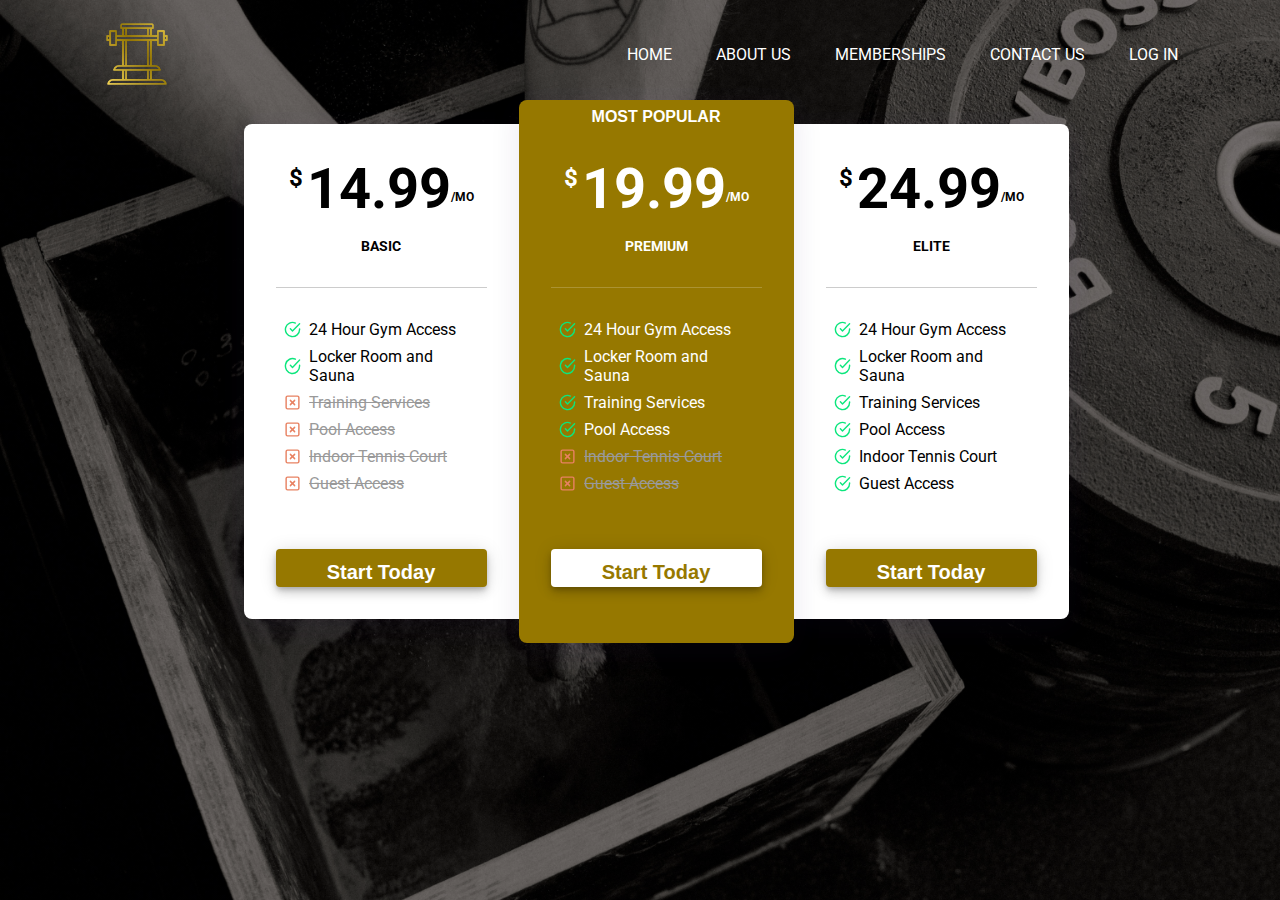
<file: memberships.html>
<!DOCTYPE html>
<html>
<head>
	<meta name="viewport" content="width=device-width", initial-scale=1.0">
	<link rel= "icon" type= "image/png" href= "./img/gymlogo.png"/> <title>Memberships | Fitness Club</title>
	<link rel="stylesheet" href="style.css">
	
	<link href="https://fonts.googleapis.com/css2?family=Roboto:wght@400;700&display=swap" 
	rel="stylesheet">	
</head>
<body>
	<div class="container">
		<div class="navbar">
			<img src="./img/gymlogo.png" class="logo">
			<nav>
				<ul>
					<li><a href="index.html">HOME</a></li>
					<li><a href="about.html">ABOUT US</a></li>
					<li><a href="memberships.html">MEMBERSHIPS</a></li>
					<li><a href="contact.html">CONTACT US</a></li>
					<li><a href="login.html">LOG IN</a></li>
				</ul>
			</nav>
		</div>	
<section class="price-comparison">
    <div class="price-column">
      <div class="price-header">
        <div class="price">
          <div class="dollar-sign">$</div>
          14.99
          <div class="per-month">/mo</div>
        </div>
        <div class="plan-name">Basic</div>
      </div>
      <div class="divider"></div>
      <div class="feature">
        <img src="check-circle.svg">
        24 Hour Gym Access
      </div>
      <div class="feature">
        <img src="check-circle.svg">
        Locker Room and Sauna
      </div>
      <div class="feature inactive">
        <img src="x-square.svg">
        Training Services
      </div>
      <div class="feature inactive">
        <img src="x-square.svg">
        Pool Access
      </div>
      <div class="feature inactive">
        <img src="x-square.svg">
        Indoor Tennis Court
      </div>
      <div class="feature inactive">
        <img src="x-square.svg">
        Guest Access
      </div>
      <button class="cta">Start Today</button>
    </div>
    <div class="price-column popular">
      <div class="most-popular">Most Popular</div>
      <div class="price-header">
        <div class="price">
          <div class="dollar-sign">$</div>
          19.99
          <div class="per-month">/mo</div>
        </div>
        <div class="plan-name">Premium</div>
      </div>
      <div class="divider"></div>
      <div class="feature">
        <img src="check-circle.svg">
        24 Hour Gym Access
      </div>
      <div class="feature">
        <img src="check-circle.svg">
        Locker Room and Sauna
      </div>
      <div class="feature">
        <img src="check-circle.svg">
        Training Services
      </div>
      <div class="feature">
        <img src="check-circle.svg">
        Pool Access
      </div>
      <div class="feature inactive">
        <img src="x-square.svg">
        Indoor Tennis Court
      </div>
      <div class="feature inactive">
        <img src="x-square.svg">
        Guest Access
      </div>
      <button class="cta">Start Today</button>
    </div>
    <div class="price-column">
      <div class="price-header">
        <div class="price">
          <div class="dollar-sign">$</div>
          24.99
          <div class="per-month">/mo</div>
        </div>
        <div class="plan-name">Elite</div>
      </div>
      <div class="divider"></div>
      <div class="feature">
        <img src="check-circle.svg">
        24 Hour Gym Access
      </div>
      <div class="feature">
        <img src="check-circle.svg">
        Locker Room and Sauna
      </div>
      <div class="feature">
        <img src="check-circle.svg">
        Training Services
      </div>
      <div class="feature">
        <img src="check-circle.svg">
        Pool Access
      </div>
      <div class="feature">
        <img src="check-circle.svg">
        Indoor Tennis Court
      </div>
      <div class="feature">
        <img src="check-circle.svg">
        Guest Access
      </div>
      <button class="cta">Start Today</button>
    </div>
  </section>
</body>
</head>
</html>
</file>
<file: style.css>
*{
	margin: 0;
	padding: 0;
	font-family: 'Roboto', sans-serif;
}

/* background */
.container{
	width: 100%;
	height: 100vh;
	background-image: linear-gradient(rgba(0,0,0,0.5), rgba(0,0,0,0.5)),
	url(./img/background.png);
	background-position: center;
	background-size: cover;
	padding-left: 8%;
	padding-right: 8%;
	box-sizing: border-box;
}

.navbar{
	height: 12%;
	display: flex;
	align-items: center;
}	

.logo{
	width: 70px;
	cursor: pointer;
}

.login-icon{
	width: 80px;
	cursor: pointer;
	margin-left: 40px;
	
}

nav{
	flex: 1;
	text-align: right;
}

nav ul li{
	list-style: none;
	display: inline-block;
	margin-left: 40px;
}

nav ul li a{
	text-decoration: none;
	color: #fff;
	font-size; 13px;
}

.row{
	display: flex;
	height: 88%;
	align-items: center;
}

.col{
	flex-basis: 50%;
}

h1{
	color: #967800;
	font-size: 80px;
}

p{
	color: #fff;
	font-size: 14px;
	line-height: 20px;
}

button{
	width: 110px;
	color: #fff;
	font-size: 20px;
	padding: 120 px 0;
	background: #967800;
	border: 0;
	border-radius: 24px;
	outline: none;
	margin-top: 15px;
	box-shadow: rgba(0, 0, 0, .2) 0 3px 5px -1px,
	rgba(0, 0, 0, .14) 0 6px 10px 0,rgba(0, 0, 0, .12) 0 1px 18px 0;
	height: 38px;
	cursor: pointer;
}

/* home */
.card{
	width: 180px;
	height: 200px;
	display: inline-block;
	border-radius: 10px;
	padding: 15px 25px;
	box-sizing: border-box;
	cursor: pointer;
	margin: 10px 15px;
	background-position: center;
	background-size: cover;
	transition: transform 0.5s;
}

.card1{
	background-image: url(./img/image1.jpg);
}
.card2{
	background-image: url(./img/image2.jpg);
}
.card3{
	background-image: url(./img/image3.jpg);
}
.card4{
	background-image: url(./img/image4.jpg);
}

.card:hover{
	transform: translateY(-10px)
}

h5{
	color: #967800;
	text-shadow: 0 0 15px #000000;
}

/*about*/
#slider {
	overflow: hidden;
}

#slider figure {
	position: relative;
	width: 250%;
	margin: 0;
	left: 0;
	animation: 20s slider infinite;
}

#slider figure img {
	float: left;
	width: 20%
}

@keyframes slider {
	0% {
		left: 0;
	}
	20% {
		left: 0;
	}
	25% {
		left: -50%;
	}
	45% {
		left: -50%;
	}
	50% {
		left: -100%;
	}
	70% {
		left: -100%;
	}
	75% {
		left: -150%;
	}
	95% {
		left: -150%;
	}
	100% {
		left: -200%;
	}
}

/* membership */
*, *::before, *::after {
  box-sizing: border-box;
}

:root {
  --accent-color: #967800;
  --heading-font-family: 'Poppins', sans-serif;
  --body-font-family: 'Lato', sans-serif;
}

body .index {
  margin: 0;
  background-color: #FFFFFF;
  min-width: 100vw;
  min-height: 100vh;
  display: flex;
  justify-content: center;
  align-items: center;
  font-family: var(--body-font-family);
}

.price-comparison {
  display: flex;
  justify-content: center;
  align-items: stretch;
  width: 100%;
  margin: 1rem;
}

.price-column {
  background-color: white;
  box-shadow: 0 7px 30px rgba(52,31,97,0.1);
  padding: 2rem;
  flex-grow: 1;
  flex-basis: 0;
  max-width: 275px;
  border-radius: 8px;
}

.price-column.popular {
  position: relative;
  background-color: var(--accent-color);
  box-shadow: 0 7px 30px rgba(52,31,97,0.1);
  color: white;
  margin-top: -1.5rem;
  padding-top: 3.5rem;
  margin-bottom: -1.5rem;
  padding-bottom: 3.5rem;
}

.price-column:first-child {
  border-top-right-radius: 0; 
  border-bottom-right-radius: 0; 
}

.price-column:last-child {
  border-top-left-radius: 0; 
  border-bottom-left-radius: 0; 
}

.price-header {
  display: flex;
  flex-direction: column;
  align-items: center;
  font-family: var(--heading-font-family);
  font-weight: bold;
}

.price {
  font-size: 3.5rem;
  display: flex;
}

.dollar-sign {
  font-size: 1.5rem;
  margin-top: .5rem;
  margin-right: .25rem;
}

.per-month {
  font-size: .75rem;
  align-self: flex-end;
  margin-bottom: 1.1rem;
  text-transform: uppercase;
}

.plan-name {
  text-transform: uppercase;
  font-size: .9rem;
  margin-top: 1rem;
  margin-bottom: 0;
}

.divider {
  height: 1px;
  width: 100%;
  background-color: rgba(0, 0, 0, .2);
  margin-top: 2rem;
  margin-bottom: 2rem;
}

.price-column.popular .divider {
  background-color: rgba(255, 255, 255, .2);
}

.feature {
  display: flex;
  align-items: center;
  margin: .5rem;
}

.feature img {
  height: 1.1em;
  width: 1.1em;
  margin-right: .5rem;
}

.feature.inactive {
  color: #999;
  text-decoration-line: line-through;
}

.most-popular {
  position: absolute;
  top: .5rem;
  left: .5rem;
  right: .5rem;
  text-align: center;
  text-transform: uppercase;
  font-weight: bold;
  font-family: var(--heading-font-family);
}

.cta {
  border: none;
  background-color: var(--accent-color);
  color: white;
  width: 100%;
  padding: .75rem 1rem;
  cursor: pointer;
  font-family: var(--heading-font-family);
  font-weight: bold;
  border-radius: 4px;
  margin-top: 3rem;
  transition: 100ms;
  transform: scale(1);
}

.price-column.popular .cta {
  background-color: white;
  color: var(--accent-color);
}

.cta:hover, .cta:focus {
  transform: scale(1.1);
}

/* contact us */
.contactform{
	display: flex;
	align-items: center;
	justify-content: center;
}

form{
	width: 90%;
	max-width: 600px;
}

.input-group{
	margin-bottom:30px;
	position: relative;
}

input, textarea{
	width: 100%;
	padding: 10px;
	outline: 0;
	border: 1px solid #fff;
	color: #fff;
	background: transparent;
	font-size: 15px;
}

label{
	height: 100%;
	position: absolute;
	left: 0;
	top: 0;
	padding: 10px;
	color: #fff;
	cursor: text;
}

input:focus~label,
input:valid~label,
textarea:focus~label, 
textsrea:valid~label{
	top: -35px;
	font-size: 14px;
}
</file>
